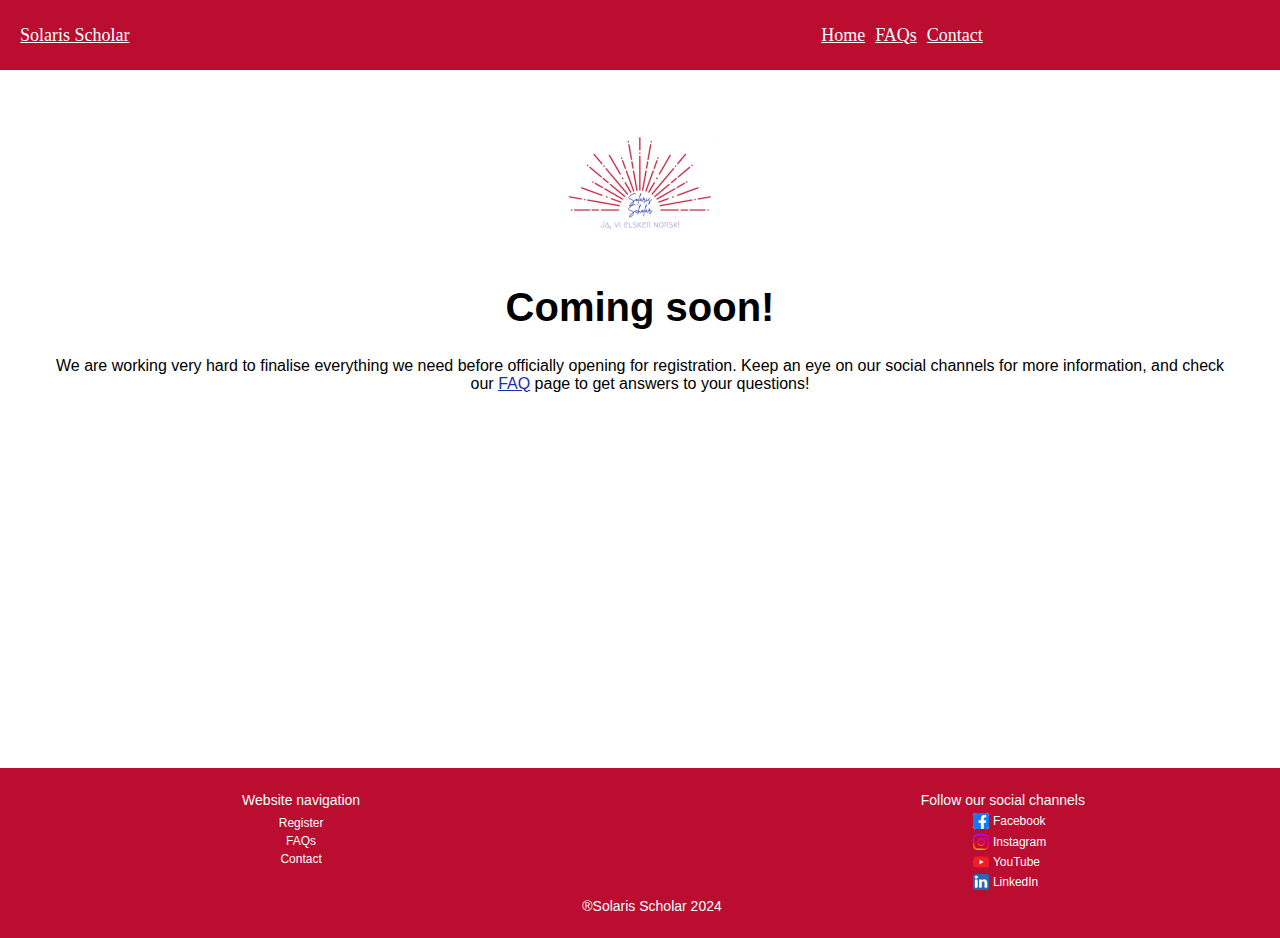
<file: index.html>
<!DOCTYPE html>
<html>
  <head>
    <title>Solaris Scholar</title>

    <!-- FILE LINKS -->
    <link rel="stylesheet" type="text/css" href="head-foot.css">
    <link rel="stylesheet" type="text/css" href="body.css">

    <!-- FONT LINKS -->


    <!-- FAVICON -->
    <link rel="icon" type="image/x-icon" href="favicon.png">

    <!-- META -->
    <meta name="viewport" content="width=device-width, initial-scale=1.0">
    <meta charset="UTF-8">
  </head>

  <body>
    <!-- HEADER -->
    <header class="header">
      <nav class="navbar">
        <div class="left-section">
          <a class="logo link">Solaris Scholar</a>
        </div>
        <div class="middle-section">
          <!--<a class="link home" href="home.html">Register</a>-->
          <a class="link home" href="index.html">Home</a>
          <a class="link faq" href="FAQ.html">FAQs</a>
          <a class="link contact" href="contact.html">Contact</a>
        </div>
        <!--<div class="right-section">
          <a class="regsign">regSignin</a>
        </div>-->
      </nav>
    </header>

    <!-- MAIN -->
    <main>
      <div class="container">
        <div class="logo-area">
          <img class="logo-pre-reg" src="logo.png">
        </div>
        
        
        <div class="coming-soon-area">
          <h1 class="coming-soon">Coming soon!</h1>
          <p class="coming-soon-para">We are working very hard to finalise everything we need before officially opening for registration.
            Keep an eye on our social channels for more information, and check our <a class="page-link" href="FAQ.html">FAQ</a> page to get answers to your questions!</p>
        </div>
        <!--
        <div class="email-form">
          <form class="form" action="https://script.google.com/macros/s/AKfycbyI15oGaFCKo9k-Z4_05IDOmyk8KzlsIapCsEU-zRXaMaqOlf7md0xgtZF3Gk_LLHrv/exec" method="post">
            <label class="label">Name:</label>
            <input type="text" class="input" name="name" placeholder="Name" required>
            <label class="label">Email:</label>
            <input type="email" class="input" name="email" placeholder="Email" required>
            <p class="privacy-policy">Click here to read our <a class="page-link" href="">privacy policy</a></p>
            <input type="submit" class="signup-email-btn" value="Register">
          </form>
        </div>
      </div>
        --




      <div class="container">
        <div class="home-title">
          <h1>Welcome to Solaris Scholar</h1>
        </div>
        <div class="reg-para">
          <p>
            Register your information below to join the queue for classes! The sooner you register, the sooner we can contact you to schedule everything!
          </p>
        </div>
        <div class="form-grid">
          <form class="form" action="https://script.google.com/macros/s/AKfycbz6KHiGMHgl-pOZzhNQkj9UQxFSyUmqMiD-m8p9H0sGq3LkuW3WVL-XVis6nwMW5ywJ/exec" method="post">
            <label class="label">First name:</label>
            <input type="text" name="name" class="input" placeholder="First Name" required>
            <label class="label">Family name:</label>
            <input type="text" name="familyname" class="input" placeholder="Family name" required>
            <label class="label">Email:</label>
            <input type="email" name="email" class="input" placeholder="Email" required>
            <label class="label">Date of Birth:</label>
            <input type="date" name="dob" class="input dob" required>
            <div class="privacy-policy">
              <p>
                Click here to read our <a href="privacy-policy.html">privacy policy</a>
              </p>
            </div>
            <input type="submit" class="register-button" value="Register">
          </form>
        </div>
      </div>-->
    </main>

    <footer class="footer">
      <div class="footer-left">
        <p class="web-nav">Website navigation</p>
        <a class="footer-links" href="index.html">Register</a>
        <a class="footer-links" href="FAQ.html">FAQs</a>
        <a class="footer-links" href="contact.html">Contact</a>
      </div>
      <div class="footer-middle">
        <p class="ss-footer">&#174;Solaris Scholar 2024</p>
      </div>
      <div class="footer-right">
        <p class="socials">Follow our social channels</p>
        <div class="social-grid">
          <div class="social-link-section">
            <div class="social-icon-place">
              <img class="social-icon icon" src="fb-icon.png">
            </div>
            <div class="social-channel-section">
              <a class="footer-links" href="https://www.facebook.com/profile.php?id=61557535665685">Facebook</a>
            </div>
          </div>
          <div class="social-link-section">
            <div class="social-icon-place">
              <img class="social-icon" src="insta-icon.png">
            </div>
            <div class="social-channel-section">
              <a class="footer-links" href="https://www.instagram.com/solarisscholar/">Instagram</a>
            </div>
          </div>
          <div class="social-link-section">
            <div class="social-icon-place">
              <img class="social-icon" src="yt-icon.png">
            </div>
            <div class="social-channel-section">
              <a class="footer-links" href="https://www.youtube.com/@SolarisScholar">YouTube</a>
            </div>
          </div>
          <div class="social-link-section">
            <div class="social-icon-place">
              <img class="social-icon" src="linkedin-icon.png">
            </div>
            <div class="social-channel-section">
              <a class="footer-links" href="https://www.linkedin.com/company/solaris-scholar/about/">LinkedIn</a>
            </div>
          </div>
        </div>
      </div>
    </footer>
  </body>
</html>
</file>
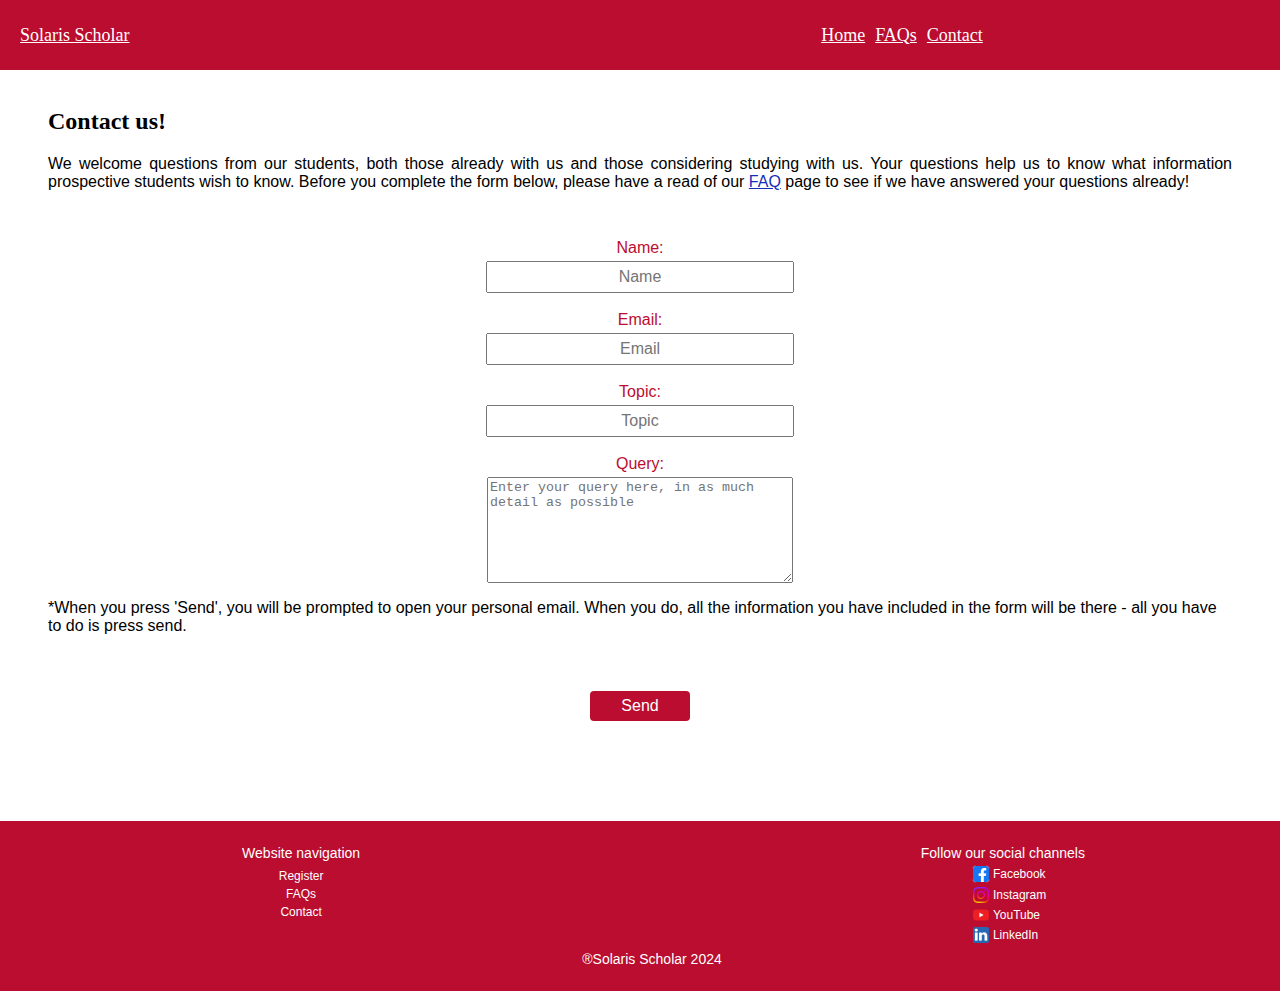
<file: contact.html>
<!DOCTYPE html>
<html>
  <head>
    <title>Solaris Scholar</title>

    <!-- FILE LINKS -->
    <link rel="stylesheet" type="text/css" href="head-foot.css">
    <link rel="stylesheet" type="text/css" href="body.css">

    <!-- FONT LINKS -->


    <!-- FAVICON -->
    <link rel="" type="image/x-icon" href="">

    <!-- META -->
    <meta name="viewport" content="width=device-width, initial-scale=1.0">
    <meta charset="UTF-8">
  </head>

  <body>
    <!-- HEADER -->
    <header class="header">
      <nav class="navbar">
        <div class="left-section">
          <a class="logo link">Solaris Scholar</a>
        </div>
        <div class="middle-section">
          <!--<a class="link home" href="home.html">Register</a>-->
          <a class="link home" href="index.html">Home</a>
          <a class="link faq" href="FAQ.html">FAQs</a>
          <a class="link contact" href="contact.html">Contact</a>
        </div>
        <!--<div class="right-section">
          <a class="regsign">regSignin</a>
        </div>-->
      </nav>
    </header>

    <!-- MAIN -->
    <main>
      <div class="container">
        <div class="read-faq-first-section">
          <h2>Contact us!</h2>
          <p class="read-faq-para">
            We welcome questions from our students, both those already with us and those considering studying with us. Your questions help us to know what information prospective students wish to know. Before you complete the form below, please have a read of our <a class="page-link" href="faq.html">FAQ</a> page to see if we have answered your questions already!
          </p>
        </div>
        <div class="contact-form-section">
          <form class="form" action="mailto:solarisscholar@gmail.com" method="post" enctype="multipart/form-data">
            <label class="label">Name:</label>
            <input type="text" name="name" class="input" placeholder="Name" required>
            <label class="label">Email:</label>
            <input type="email" name="email" class="input" placeholder="Email" required>
            <label class="label">Topic:</label>
            <input type="text" name="topic" class="input" placeholder="Topic" required>
            <label class="label">Query:</label>
            <textarea class="query-box" name="query" placeholder="Enter your query here, in as much detail as possible"></textarea>
            <p class="read-faq-para">
            *When you press 'Send', you will be prompted to open your personal email. When you do, all the information you have included in the form will be there - all you have to do is press send.
            </p>
            <input type="submit" value="Send" class="contact-send-btn">
          </form>
        </div>
      </div>
    </main>

    <footer class="footer">
      <div class="footer-left">
        <p class="web-nav">Website navigation</p>
        <a class="footer-links" href="index.html">Register</a>
        <a class="footer-links" href="FAQ.html">FAQs</a>
        <a class="footer-links" href="contact.html">Contact</a>
      </div>
      <div class="footer-middle">
        <p class="ss-footer">&#174;Solaris Scholar 2024</p>
      </div>
      <div class="footer-right">
        <p class="socials">Follow our social channels</p>
        <div class="social-grid">
          <div class="social-link-section">
            <div class="social-icon-place">
              <img class="social-icon icon" src="fb-icon.png">
            </div>
            <div class="social-channel-section">
              <a class="footer-links" href="https://www.facebook.com/profile.php?id=61557535665685">Facebook</a>
            </div>
          </div>
          <div class="social-link-section">
            <div class="social-icon-place">
              <img class="social-icon" src="insta-icon.png">
            </div>
            <div class="social-channel-section">
              <a class="footer-links" href="https://www.instagram.com/solarisscholar/">Instagram</a>
            </div>
          </div>
          <div class="social-link-section">
            <div class="social-icon-place">
              <img class="social-icon" src="yt-icon.png">
            </div>
            <div class="social-channel-section">
              <a class="footer-links" href="https://www.youtube.com/@SolarisScholar">YouTube</a>
            </div>
          </div>
          <div class="social-link-section">
            <div class="social-icon-place">
              <img class="social-icon" src="linkedin-icon.png">
            </div>
            <div class="social-channel-section">
              <a class="footer-links" href="https://www.linkedin.com/company/solaris-scholar/about/">LinkedIn</a>
            </div>
          </div>
        </div>
      </div>
    </footer>
  </body>
</html>
</file>
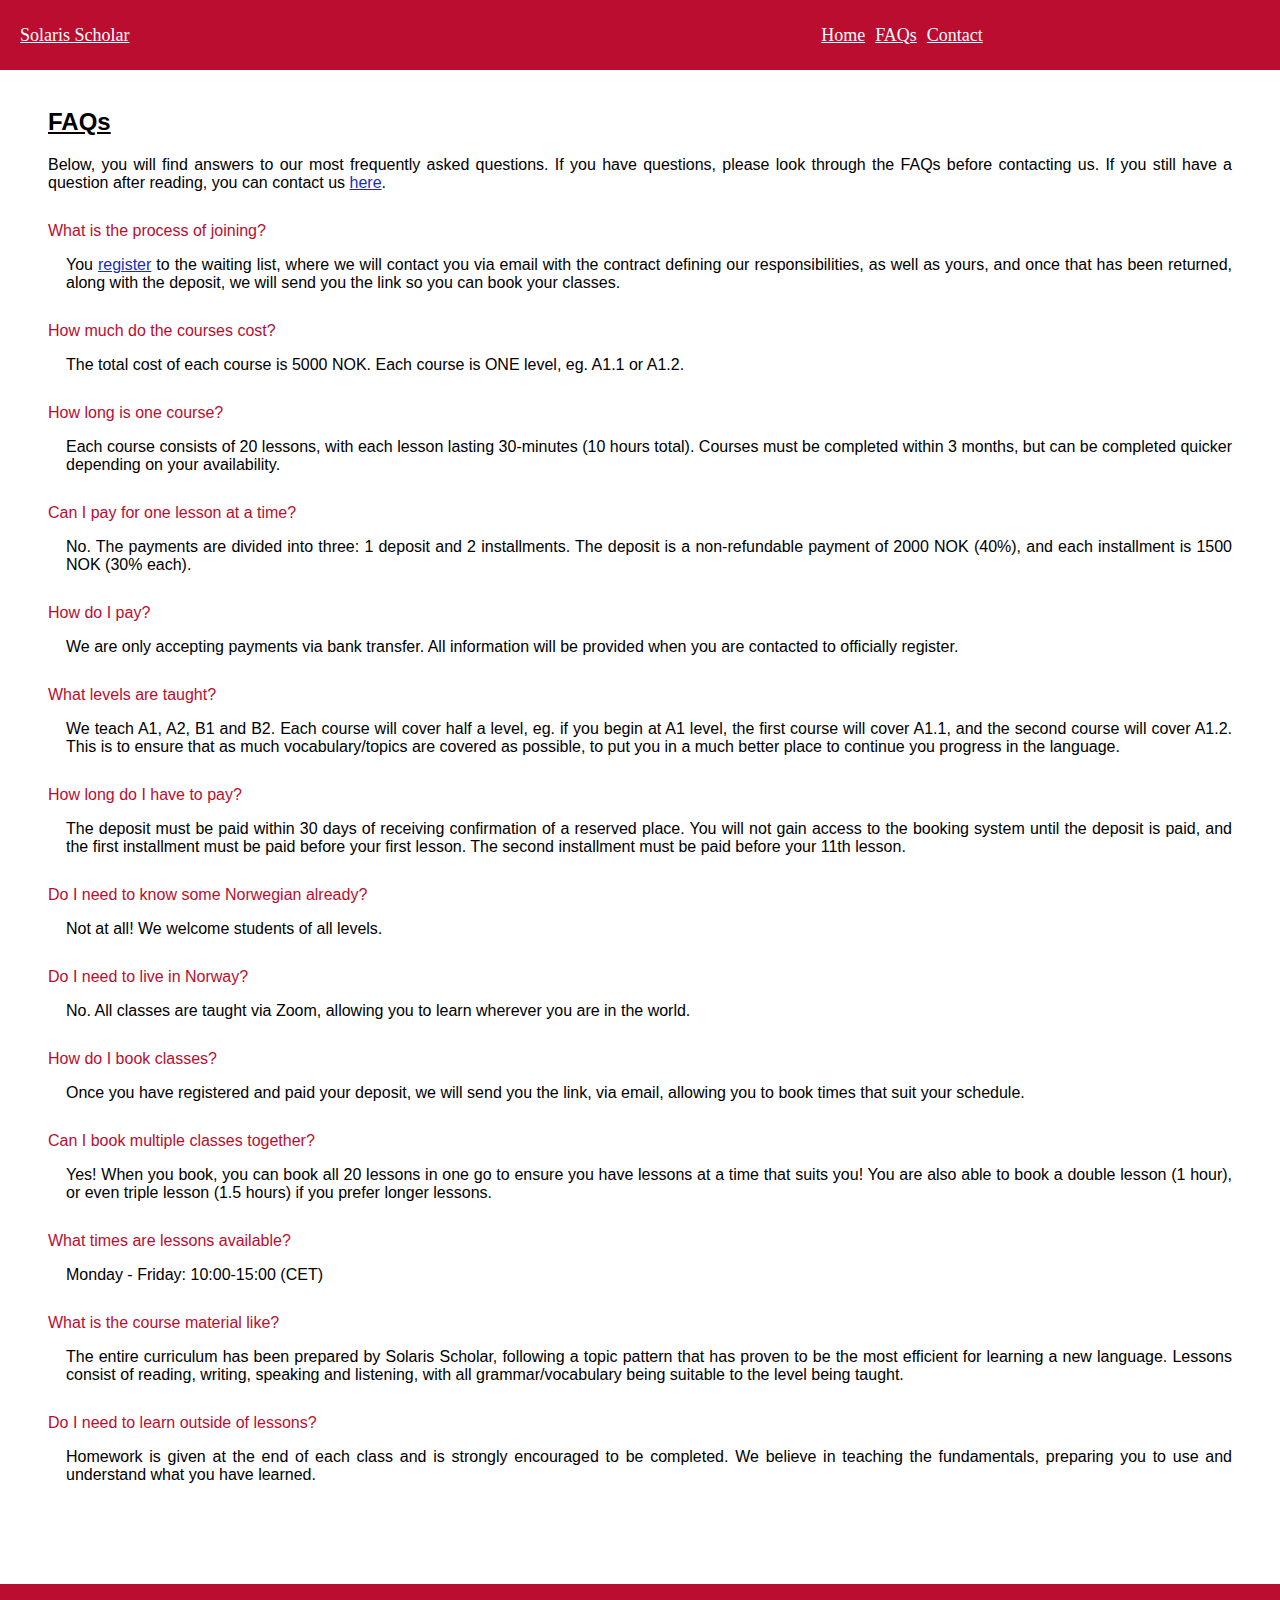
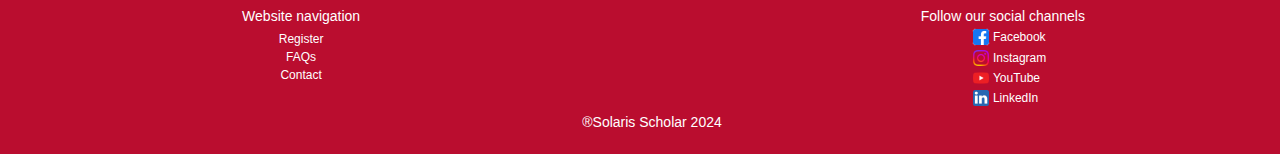
<file: FAQ.html>
<!DOCTYPE html>
<html>
  <head>
    <title>FAQs</title>

    <!-- FILE LINKS -->
    <link rel="stylesheet" type="text/css" href="head-foot.css">
    <link rel="stylesheet" type="text/css" href="body.css">

    <!-- FONT LINKS -->


    <!-- FAVICON -->
    <link rel="" type="image/x-icon" href="">

    <!-- META -->
    <meta name="viewport" content="width=device-width, initial-scale=1.0">
    <meta charset="UTF-8">
  </head>

  <body>
    <!-- HEADER -->
    <header class="header">
      <nav class="navbar">
        <div class="left-section">
          <a class="logo link" href="index.html">Solaris Scholar</a>
        </div>
        <div class="middle-section">
          <a class="link home" href="index.html">Home</a>
          <a class="link faq" href="FAQ.html">FAQs</a>
          <a class="link contact" href="contact.html">Contact</a>
        </div>
        <!--<div class="right-section">
          <a class="regsign">regSignin</a>
        </div>-->
      </nav>
    </header>

    <!-- MAIN -->
    <main>
      <div class="container">
        <div class="faq-title">
          <h2><u>FAQs</u></h2>
        </div>
        <div class="faq-para">
          <p>
            Below, you will find answers to our most frequently asked questions. If you have questions, please look through the FAQs before contacting us. If you still have a question after reading, you can contact us <a class="page-link" href="contact.html">here</a>.
          </p>
          <div>
            <p class="question">
              What is the process of joining?
            </p>
            <p class="answer">
              You <a class="page-link" href="home.html">register</a> to the waiting list, where we will contact you via email with the contract defining our responsibilities, as well as yours, and once that has been returned, along with the deposit, we will send you the link so you can book your classes.
            </p>
          </div>
          <div>
            <p class="question">
              How much do the courses cost?
            </p>
            <p class="answer">
              The total cost of each course is 5000 NOK. Each course is ONE level, eg. A1.1 or A1.2.
            </p>
          </div>
          <div>
            <p class="question">
              How long is one course?
            </p>
            <p class="answer">
              Each course consists of 20 lessons, with each lesson lasting 30-minutes (10 hours total). Courses must be completed within 3 months, but can be completed quicker depending on your availability.
            </p>
          </div>
          <div>
            <p class="question">
              Can I pay for one lesson at a time?
            </p>
            <p class="answer">
              No. The payments are divided into three: 1 deposit and 2 installments. The deposit is a non-refundable payment of 2000 NOK (40%), and each installment is 1500 NOK (30% each).
            </p>
          </div>
          <div>
            <p class="question">
              How do I pay?
            </p>
            <p class="answer">
              We are only accepting payments via bank transfer. All information will be provided when you are contacted to officially register.
            </p>
          </div>
          <div>
            <p class="question">
              What levels are taught?
            </p>
            <p class="answer">
              We teach A1, A2, B1 and B2. Each course will cover half a level, eg. if you begin at A1 level, the first course will cover A1.1, and the second course will cover A1.2. This is to ensure that as much vocabulary/topics are covered as possible, to put you in a much better place to continue you progress in the language.
            </p>
          </div>
          <div>
            <p class="question">
              How long do I have to pay?
            </p>
            <p class="answer">
              The deposit must be paid within 30 days of receiving confirmation of a reserved place. You will not gain access to the booking system until the deposit is paid, and the first installment must be paid before your first lesson. The second installment must be paid before your 11th lesson.
            </p>
          </div>
          <div>
            <p class="question">
              Do I need to know some Norwegian already?
            </p>
            <p class="answer">
              Not at all! We welcome students of all levels.
            </p>
          </div>
          <div>
            <p class="question">
              Do I need to live in Norway?
            </p>
            <p class="answer">
              No. All classes are taught via Zoom, allowing you to learn wherever you are in the world.
            </p>
          </div>
          <div>
            <p class="question">
              How do I book classes?
            </p>
            <p class="answer">
              Once you have registered and paid your deposit, we will send you the link, via email, allowing you to book times that suit your schedule.
            </p>
          </div>
          <div>
            <p class="question">
              Can I book multiple classes together?
            </p>
            <p class="answer">
              Yes! When you book, you can book all 20 lessons in one go to ensure you have lessons at a time that suits you! You are also able to book a double lesson (1 hour), or even triple lesson (1.5 hours) if you prefer longer lessons.
            </p>
          </div>
          <div>
            <p class="question">
              What times are lessons available?
            </p>
            <p class="answer">
              Monday - Friday: 10:00-15:00 (CET)
            </p>
          </div>
          <div>
            <p class="question">
              What is the course material like?
            </p>
            <p class="answer">
              The entire curriculum has been prepared by Solaris Scholar, following a topic pattern that has proven to be the most efficient for learning a new language. Lessons consist of reading, writing, speaking and listening, with all grammar/vocabulary being suitable to the level being taught.
            </p>
          </div>
          <div>
            <p class="question">
              Do I need to learn outside of lessons?
            </p>
            <p class="answer">
              Homework is given at the end of each class and is strongly encouraged to be completed. We believe in teaching the fundamentals, preparing you to use and understand what you have learned.
            </p>
          </div>
        </div>
      </div>
    </main>

    <footer class="footer">
      <div class="footer-left">
        <p class="web-nav">Website navigation</p>
        <a class="footer-links" href="index.html">Register</a>
        <a class="footer-links" href="FAQ.html">FAQs</a>
        <a class="footer-links" href="contact.html">Contact</a>
      </div>
      <div class="footer-middle">
        <p class="ss-footer">&#174;Solaris Scholar 2024</p>
      </div>
      <div class="footer-right">
        <p class="socials">Follow our social channels</p>
        <div class="social-grid">
          <div class="social-link-section">
            <div class="social-icon-place">
              <img class="social-icon icon" src="fb-icon.png">
            </div>
            <div class="social-channel-section">
              <a class="footer-links" href="https://www.facebook.com/profile.php?id=61557535665685">Facebook</a>
            </div>
          </div>
          <div class="social-link-section">
            <div class="social-icon-place">
              <img class="social-icon" src="insta-icon.png">
            </div>
            <div class="social-channel-section">
              <a class="footer-links" href="https://www.instagram.com/solarisscholar/">Instagram</a>
            </div>
          </div>
          <div class="social-link-section">
            <div class="social-icon-place">
              <img class="social-icon" src="yt-icon.png">
            </div>
            <div class="social-channel-section">
              <a class="footer-links" href="https://www.youtube.com/@SolarisScholar">YouTube</a>
            </div>
          </div>
          <div class="social-link-section">
            <div class="social-icon-place">
              <img class="social-icon" src="linkedin-icon.png">
            </div>
            <div class="social-channel-section">
              <a class="footer-links" href="https://www.linkedin.com/company/solaris-scholar/about/">LinkedIn</a>
            </div>
          </div>
        </div>
      </div>
    </footer>
  </body>
</html>
</file>
<file: head-foot.css>
:root {
  --ss-clr: rgb(186,13,47);
  --link-clr: rgb(24, 44, 184);
  --head-height: 70px;
  --head-font-sz: 18px;
  --font-sz: 16px;
  --font-fam: Arial;
}

.header {
  background-color: var(--ss-clr);
  color: white;
  height: var(--head-height);
  position: fixed;
  top: 0px;
  left: 0px;
  right: 0px;
  z-index: 100;
}

.navbar {
  display: flex;
  flex-direction: row;
  align-items: center;
  justify-content: space-between;
  height: var(--head-height);
}

.left-section {
  display: flex;
  flex: 1;
  align-items: center;
  height: var(--head-height);
  margin-right: 20px;
}

.logo {
  display: flex;
  margin-left: 20px;
  text-decoration: none;
  /*width: 200px;*/
}

.middle-section {
  display: flex;
  flex-direction: row;
  align-items: center;
  justify-content: center;
  flex: 1.5;
  height: var(--head-height);
}

.link {
  text-decoration: underline;
  color: white;
  font-size: var(--head-font-sz);
}

.home,
.faq {
  margin-right: 10px;
}

.link:hover,
.footer-links:hover {
  color: var(--link-clr);
  cursor: pointer;
}

.link:active,
.footer-links:active {
  color: white;
}

.right-section {
  display: flex;
  justify-content: right;
  flex: 1;
  height: var(--head-height);
}

/* FOOTER */
body {
  min-height: 100vh;
  display: flex;
  flex-direction: column;
}

.footer{
  display: flex;
  flex-direction: row;
  background-color: var(--ss-clr);
  color: white;
  height: 130px;
  margin-top: auto;
  min-width: 100%;
  margin-left: -8px;
  margin-bottom: -30px;
  margin-right: -20px;
  padding: 20px;
}

/* FOOTER LEFT */

.footer-left {
  display: flex;
  flex-direction: column;
  flex: 1;
  align-items: center;
  margin-top: -10px;
}

.web-nav {
  font-size: 14px;
  font-family: var(--font-fam);
  margin-bottom: 8px;
  text-align: center;
}

.footer-links {
  font-size: 12px;
  font-family: var(--font-fam);
  color: white;
  margin-bottom: 4px;
  text-decoration: none;
}

/* FOOTER MIDDLE */
.footer-middle {
  display: flex;
  align-items: end;
  margin-bottom: -10px;
}

/* FOOTER RIGHT */
.footer-right {
  display: flex;
  flex-direction: column;
  flex: 1;
  align-items: center;
  margin-top: -10px;
}

.socials {
  font-size: 14px;
  font-family: var(--font-fam);
  margin-bottom: 4px;
  text-align: center;
}

.ss-footer {
  display: flex;
  align-items: end;
  font-size: 14px;
  font-family: var(--font-fam);
}

.social-grid {
  display: grid;
  grid-template-columns: 1fr;
  margin-left: -20px;
}

.social-icon-place {
  width: 20px;
}

.social-channel-section {
  display: flex;
  width: 20px;
}

.social-link-section {
  display: flex;
  flex-direction: row;
  align-items: center;
}

.social-icon {
  width: 16px;
}

.icon {
  background-color: white;
  border: 1px solid var(--ss-clr);
  border-radius: 4px;
  margin-left: -1px
}
</file>
<file: body.css>
/* REGISTER */

.container {
  margin: 100px 40px;
}

.home-title,
.reg-para {
  text-align: center;
  font-family: var(--font-fam);
}

.form {
  display: flex;
  flex-direction: column;
  align-items: center;
  margin-top: 30px;
  font-size: var(--font-sz);
}

.label {
  margin-top: 18px;
  margin-bottom: 4px;
  color: var(--ss-clr);
  font-size: var(--font-sz);
  font-family: var(--font-fam);
}

.input {
  height: 26px;
  width: 300px;
  text-align: center;
  font-size: var(--font-sz);
  font-family: var(--font-fam);
}

.input::placeholder {
  text-align: center;
  font-size: var(--font-sz);
}

.input.active {
  border-color: var(--ss-clr);
}

.dob {
  text-transform: uppercase;
  font-size: var(--font-sz);
  font-family: var(--font-fam);
}

.privacy-policy {
  font-size: 12px;
  margin-bottom: -20px;
  font-family: var(--font-fam);
}

.register-button {
  padding: 6px;
  width: 100px;
  margin-top: 20px;
  background-color: var(--ss-clr);
  color: white;
  border: 2px solid white;
  border-radius: 4px;
}

.register-button:hover {
  opacity: 0.7;
  transition: 0.25s;
  cursor: pointer;
}

.register-button:active {
  background-color: white;
  color: var(--ss-clr);
  border: 2px solid black;
}

/* FAQ */
.faq-title {
  font-family: var(--font-fam);
}

.faq-para {
  font-family: var(--font-fam);
  font-size: var(--font-sz);
  text-align: justify;
}

.question {
  color: var(--ss-clr);
  margin-top: 30px;
}

.answer {
  margin-left: 18px;
  text-align: justify;
}

.page-link {
  color: var(--link-clr);
}

.page-link:active {
  color: var(--ss-clr);
}

/* CONTACT */
.read-faq-first-section {
  text-align: justify;
}

.read-faq-para {
  font-family: var(--font-fam);
  font-size: var(--font-sz);
}

.query-box {
  width: 300px;
  height: 100px;
  max-height: 200px;
}

.contact-send-btn {
  background-color: var(--ss-clr);
  color: white;
  font-size: var(--font-sz);
  font-family: var(--font-fam);
  border: none;
  border-radius: 4px;
  width: 100px;
  margin-top: 40px;
  padding: 6px;
}

.contact-send-btn:hover {
  cursor: pointer;
  opacity: 0.8;
  transition: 0.25s;
}

.contact-send-btn:active {
  background-color: var(--link-clr);
}

/* COMING SOON PAGE */
.logo-area {
  display: flex;
  flex-direction: column;
  align-items: center;
}

.coming-soon {
  font-size: 40px;
  font-family: var(--font-fam);
  text-align: center;
}

.coming-soon-para {
  font-size: var(--font-sz);
  font-family: var(--font-fam);
  text-align: center;
}

.signup-email-btn {
  padding: 6px;
  width: 100px;
  margin-top: 40px;
  background-color: var(--ss-clr);
  color: white;
  border: none;
  border-radius: 4px;
}

.signup-email-btn:hover {
  cursor: pointer;
  opacity: 0.8;
  transition: 0.25s;
}

.signup-email-btn:active {
  background-color: var(--link-clr);
  /*color: var(--ss-clr);*/
}
</file>
